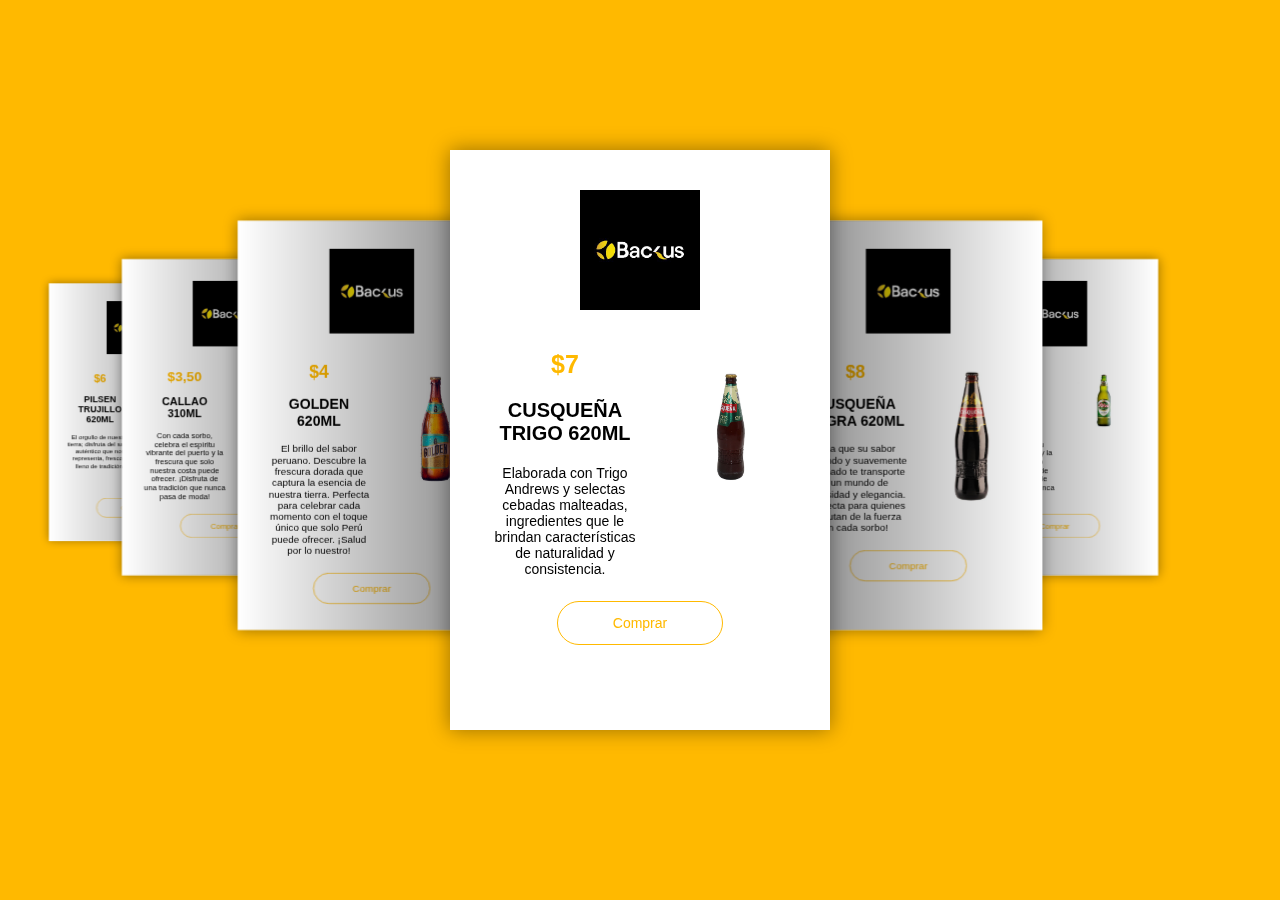
<file: index.html>
<!DOCTYPE html>
<html lang="es">
<head>
    <meta charset="UTF-8">
    <meta name="viewport" content="width=device-width, initial-scale=1.0">
    <title>Galería de producto</title>
    <link rel="stylesheet" href="https://cdnjs.cloudflare.com/ajax/libs/font-awesome/6.6.0/css/all.min.css" integrity="sha512-Kc323vGBEqzTmouAECnVceyQqyqdsSiqLQISBL29aUW4U/M7pSPA/gEUZQqv1cwx4OnYxTxve5UMg5GT6L4JJg==" crossorigin="anonymous" referrerpolicy="no-referrer"/>
    <link rel="stylesheet" href="https://cdn.jsdelivr.net/npm/swiper@11/swiper-bundle.min.css"/>
    <link rel="stylesheet" href="estilo.css">
</head>
<body>

    <div class="swiper mySwiper">
        <div class="swiper-wrapper">

            <div class="swiper-slide">
                <div class="icons">
                    <i class="fa-solid fa-circle-arrow-left"></i>
                    <img src="images/logo.png" alt="">
                    <i class="fa-regular fa-heart"></i>
                </div>
                <div class="product-content">
                    <div class="product-txt">
                        <span>$7</span>
                        <h3 style="color: black;">Cusqueña Trigo 620ml</h3>
                        <p style="color: black;"></p>
                        Elaborada con Trigo Andrews y selectas cebadas malteadas, ingredientes que le brindan características de naturalidad y consistencia.
                        </p>
                    </div>
                    <div class="product-img">
                        <img src="images/CusquenaTrigo620ml.jpg" alt="">
                    </div>
                </div>
                <a href="#" class="btn-1">Comprar</a>
            </div>


            <div class="swiper-slide">
                <div class="icons">
                    <i class="fa-solid fa-circle-arrow-left"></i>
                    <img src="images/logo.png" alt="">
                    <i class="fa-regular fa-heart"></i>
                </div>
                <div class="product-content">
                    <div class="product-txt">
                        <span>$8</span>
                        <h3 style="color: black;">Cusqueña Negra 620ml</h3>
                        <p style="color: black;"></p>
                        Deja que su sabor profundo y suavemente ahumado te transporte a un mundo de intensidad y elegancia. ¡Perfecta para quienes disfrutan de la fuerza en cada sorbo!
                        </p>
                    </div>
                    <div class="product-img">
                        <img src="images/CusquenaNegra620ml.jpg" alt="">
                    </div>
                </div>
                <a href="#" class="btn-1">Comprar</a>
            </div>


            <div class="swiper-slide">
                <div class="icons">
                    <i class="fa-solid fa-circle-arrow-left"></i>
                    <img src="images/logo.png" alt="">
                    <i class="fa-regular fa-heart"></i>
                </div>
                <div class="product-content">
                    <div class="product-txt">
                        <span>$8</span>
                        <h3 style="color: black;">Callao 620ml</h3>
                        <p style="color: black;"></p>
                        Con cada sorbo, celebra el espíritu vibrante del puerto y la frescura que solo nuestra costa puede ofrecer. ¡Disfruta de una tradición que nunca pasa de moda!
                        </p>
                    </div>
                    <div class="product-img">
                        <img src="images/Callao620ml.jpg" alt="">
                    </div>
                </div>
                <a href="#" class="btn-1">Comprar</a>
            </div>


            <div class="swiper-slide">
                <div class="icons">
                    <i class="fa-solid fa-circle-arrow-left"></i>
                    <img src="images/logo.png" alt="">
                    <i class="fa-regular fa-heart"></i>
                </div>
                <div class="product-content">
                    <div class="product-txt">
                        <span>$6</span>
                        <h3 style="color: black;">Pilsen Trujillo 620ml</h3>
                        <p style="color: black;"></p>
                        El orgullo de nuestra tierra; disfruta del sabor auténtico que nos representa, fresco y lleno de tradición.
                        </p>
                    </div>
                    <div class="product-img">
                        <img src="images/PilsenTrujillo620ml.png" alt="">
                    </div>
                </div>
                <a href="#" class="btn-1">Comprar</a>
            </div>


            <div class="swiper-slide">
                <div class="icons">
                    <i class="fa-solid fa-circle-arrow-left"></i>
                    <img src="images/logo.png" alt="">
                    <i class="fa-regular fa-heart"></i>
                </div>
                <div class="product-content">
                    <div class="product-txt">
                        <span>$3,50</span>
                        <h3 style="color: black;">Callao 310ml</h3>
                        <p style="color: black;"></p>
                        Con cada sorbo, celebra el espíritu vibrante del puerto y la frescura que solo nuestra costa puede ofrecer. ¡Disfruta de una tradición que nunca pasa de moda!
                        </p>
                    </div>
                    <div class="product-img">
                        <img src="images/Callao310ml.png" alt="">
                    </div>
                </div>
                <a href="#" class="btn-1">Comprar</a>
            </div>


            <div class="swiper-slide">
                <div class="icons">
                    <i class="fa-solid fa-circle-arrow-left"></i>
                    <img src="images/logo.png" alt="">
                    <i class="fa-regular fa-heart"></i>
                </div>
                <div class="product-content">
                    <div class="product-txt">
                        <span>$4</span>
                        <h3 style="color: black;">Golden 620ml</h3>
                        <p style="color: black;"></p>
                        El brillo del sabor peruano. Descubre la frescura dorada que captura la esencia de nuestra tierra.
                        Perfecta para celebrar cada momento con el toque único que solo Perú puede ofrecer.
                        ¡Salud por lo nuestro!
                        </p>
                    </div>
                    <div class="product-img">
                        <img src="images/Golden610ml.jpg" alt="">
                    </div>
                </div>
                <a href="#" class="btn-1">Comprar</a>
            </div>
        </div>
    </div>

    <script src="https://cdn.jsdelivr.net/npm/swiper@11/swiper-bundle.min.js"></script>
    <script>
        var swiper = new Swiper(".mySwiper", {
            effect: "coverflow",
            grabCursor: true,
            centeredSlides: true,
            slidesPerView: "auto",
            loop: true,
            coverflowEffect: {
                depth: 500,
                modifer:1,
                slidesShadows:true,
                rotate:0,
                stretch:0,
            }
        })
    </script>
</body>
</html>
</file>
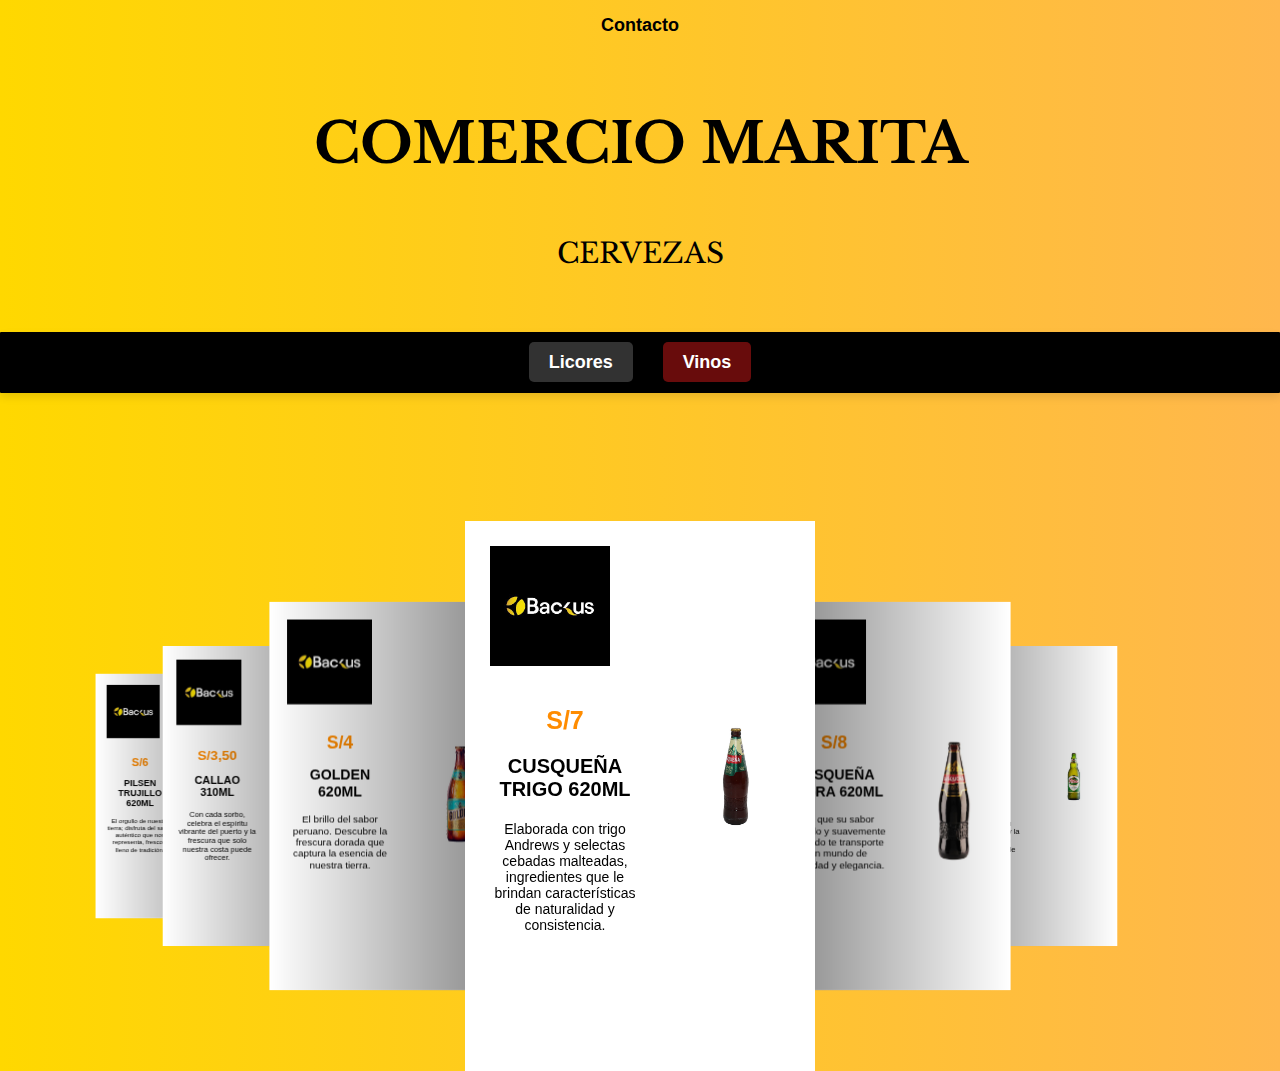
<file: cervezas.html>
<!DOCTYPE html>
<html lang="es">
<head>
    <meta charset="UTF-8">
    <meta name="viewport" content="width=device-width, initial-scale=1.0">
    <title>Galería de producto</title>
    <link rel="stylesheet" href="https://cdnjs.cloudflare.com/ajax/libs/font-awesome/6.6.0/css/all.min.css" integrity="sha512-Kc323vGBEqzTmouAECnVceyQqyqdsSiqLQISBL29aUW4U/M7pSPA/gEUZQqv1cwx4OnYxTxve5UMg5GT6L4JJg==" crossorigin="anonymous" referrerpolicy="no-referrer"/>
    <link rel="stylesheet" href="https://cdn.jsdelivr.net/npm/swiper@11/swiper-bundle.min.css"/>
    <link rel="stylesheet" href="cervezas.css">
    <link href="https://fonts.googleapis.com/css2?family=Libre+Baskerville:ital,wght@0,400;0,700;1,400&family=Playwrite+CU:wght@100..400&display=swap" rel="stylesheet">
    <link href="https://fonts.googleapis.com/css2?family=Playwrite+CU:wght@100..400&display=swap" rel="stylesheet">
</head>
    <div class="contacto">
        <li><a href="contacto.html">Contacto</a></li> 
    </div>

    <h1 class="clase1">COMERCIO MARITA</h1>
    <p class="p1">CERVEZAS</p>
<br>
<br>
<body>

    <div class="contenedor">
        <li><a href="licores.html">Licores</a></li> 
        <li><a href="vinos.html">Vinos</a></li> 
    </div>

    <br>
    <br>
    <br>
    <br>
    <br>
    <br>
    <br>
    <br>
 
    <div class="swiper mySwiper">
        <div class="swiper-wrapper">
            <div class="swiper-slide">
                <div class="icons">
                    <img src="images/logo.png" alt="">
                </div>

                <div class="product-content">
                    <div class="product-txt">
                        <span>S/7</span>
                        <h3 style="color: black;">Cusqueña Trigo 620ml</h3>
                        <p style="color: black;"></p>
                        Elaborada con trigo Andrews y selectas cebadas malteadas, ingredientes que le brindan características de naturalidad y consistencia.
                        </p>
                    </div>
                    <div class="product-img">
                        <img src="images/CusquenaTrigo620ml.jpg" alt="">
                    </div>
                </div>
            </div>


            <div class="swiper-slide">
                <div class="icons">
                    <img src="images/logo.png" alt="">
                </div>
                <div class="product-content">
                    <div class="product-txt">
                        <span>S/8</span>
                        <h3 style="color: black;">Cusqueña Negra 620ml</h3>
                        <p style="color: black;"></p>
                        Deja que su sabor profundo y suavemente ahumado te transporte a un mundo de intensidad y elegancia.
                        </p>
                    </div>
                    <div class="product-img">
                        <img src="images/CusquenaNegra620ml.jpg" alt="">
                    </div>
                </div>
            </div>


            <div class="swiper-slide">
                <div class="icons">
                    <img src="images/logo.png" alt="">
                </div>
                <div class="product-content">
                    <div class="product-txt">
                        <span>S/8</span>
                        <h3 style="color: black;">Callao 620ml</h3>
                        <p style="color: black;"></p>
                        Con cada sorbo, celebra el espíritu vibrante del puerto y la frescura que solo nuestra costa puede ofrecer.
                        </p>
                    </div>
                    <div class="product-img">
                        <img src="images/Callao620ml.jpg" alt="">
                    </div>
                </div>
            </div>


            <div class="swiper-slide">
                <div class="icons">
                    <img src="images/logo.png" alt="">
                </div>
                <div class="product-content">
                    <div class="product-txt">
                        <span>S/6</span>
                        <h3 style="color: black;">Pilsen Trujillo 620ml</h3>
                        <p style="color: black;"></p>
                        El orgullo de nuestra tierra; disfruta del sabor auténtico que nos representa, fresco y lleno de tradición.
                        </p>
                    </div>
                    <div class="product-img">
                        <img src="images/PilsenTrujillo620ml.png" alt="">
                    </div>
                </div>
            </div>


            <div class="swiper-slide">
                <div class="icons">
                    <img src="images/logo.png" alt="">
                </div>
                <div class="product-content">
                    <div class="product-txt">
                        <span>S/3,50</span>
                        <h3 style="color: black;">Callao 310ml</h3>
                        <p style="color: black;"></p>
                        Con cada sorbo, celebra el espíritu vibrante del puerto y la frescura que solo nuestra costa puede ofrecer.
                        </p>
                    </div>
                    <div class="product-img">
                        <img src="images/Callao310ml.png" alt="">
                    </div>
                </div>
            </div>


            <div class="swiper-slide">
                <div class="icons">
                    <img src="images/logo.png" alt="">
                </div>
                <div class="product-content">
                    <div class="product-txt">
                        <span>S/4</span>
                        <h3 style="color: black;">Golden 620ml</h3>
                        <p style="color: black;"></p>
                        El brillo del sabor peruano. Descubre la frescura dorada que captura la esencia de nuestra tierra.
                        </p>
                    </div>
                    <div class="product-img">
                        <img src="images/Golden610ml.jpg" alt="">
                    </div>
                </div>
            </div>
        </div>
    </div>

    <script src="https://cdn.jsdelivr.net/npm/swiper@11/swiper-bundle.min.js"></script>
    <script>
        var swiper = new Swiper(".mySwiper", {
            effect: "coverflow",
            grabCursor: true,
            centeredSlides: true,
            slidesPerView: "auto",
            loop: true,
            coverflowEffect: {
                depth: 500,
                modifer:1,
                slidesShadows:true,
                rotate:0,
                stretch:0,
            }
        })
    </script>
</body>
</html>
</file>
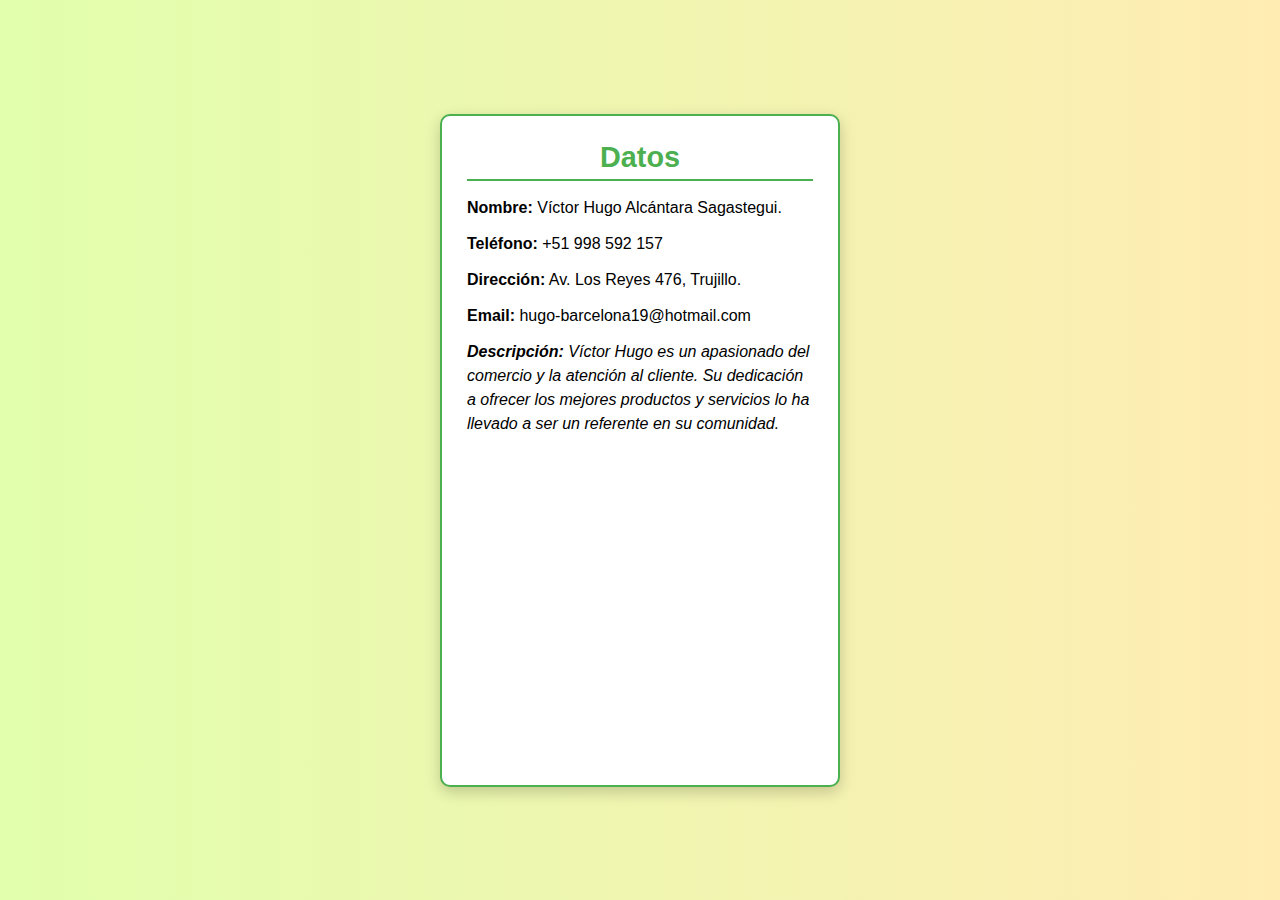
<file: contacto.html>
<!DOCTYPE html>
<html lang="es">
<head>
    <meta charset="UTF-8">
    <meta name="viewport" content="width=device-width, initial-scale=1.0">
    <title>Contacto e información</title>
    <link rel="stylesheet" href="contacto.css">
</head>
<body>
    <section class="owner-info">
        <div class="card">
            <h2>Datos</h2>
            <p><strong>Nombre:</strong> Víctor Hugo Alcántara Sagastegui.</p>
            <p><strong>Teléfono:</strong> +51 998 592 157</p>
            <p><strong>Dirección:</strong> Av. Los Reyes 476, Trujillo.</p>
            <p><strong>Email:</strong> hugo-barcelona19@hotmail.com</p>
            <p><strong>Descripción:</strong> Víctor Hugo es un apasionado del comercio y la atención al cliente. Su dedicación a ofrecer los mejores productos y servicios lo ha llevado a ser un referente en su comunidad.</p>
 
            <div class="map-container">
                <iframe src="https://www.google.com/maps/embed?pb=!1m14!1m8!1m3!1d246.89444184919904!2d-79.0572659!3d-8.0697205!3m2!1i1024!2i768!4f13.1!3m3!1m2!1s0x91ad3e796ca96f0f%3A0xedd8d47cc85e08b9!2sLos%20Reyes%20476%2C%20V%C3%ADctor%20Larco%20Herrera%2013013!5e0!3m2!1ses-419!2spe!4v1727540161637!5m2!1ses-419!2spe" width="100%" height="300" style="border:0;" allowfullscreen="" loading="lazy" referrerpolicy="no-referrer-when-downgrade"></iframe>
            </div>
        </div>
    </section>
</body>
</html>
</file>
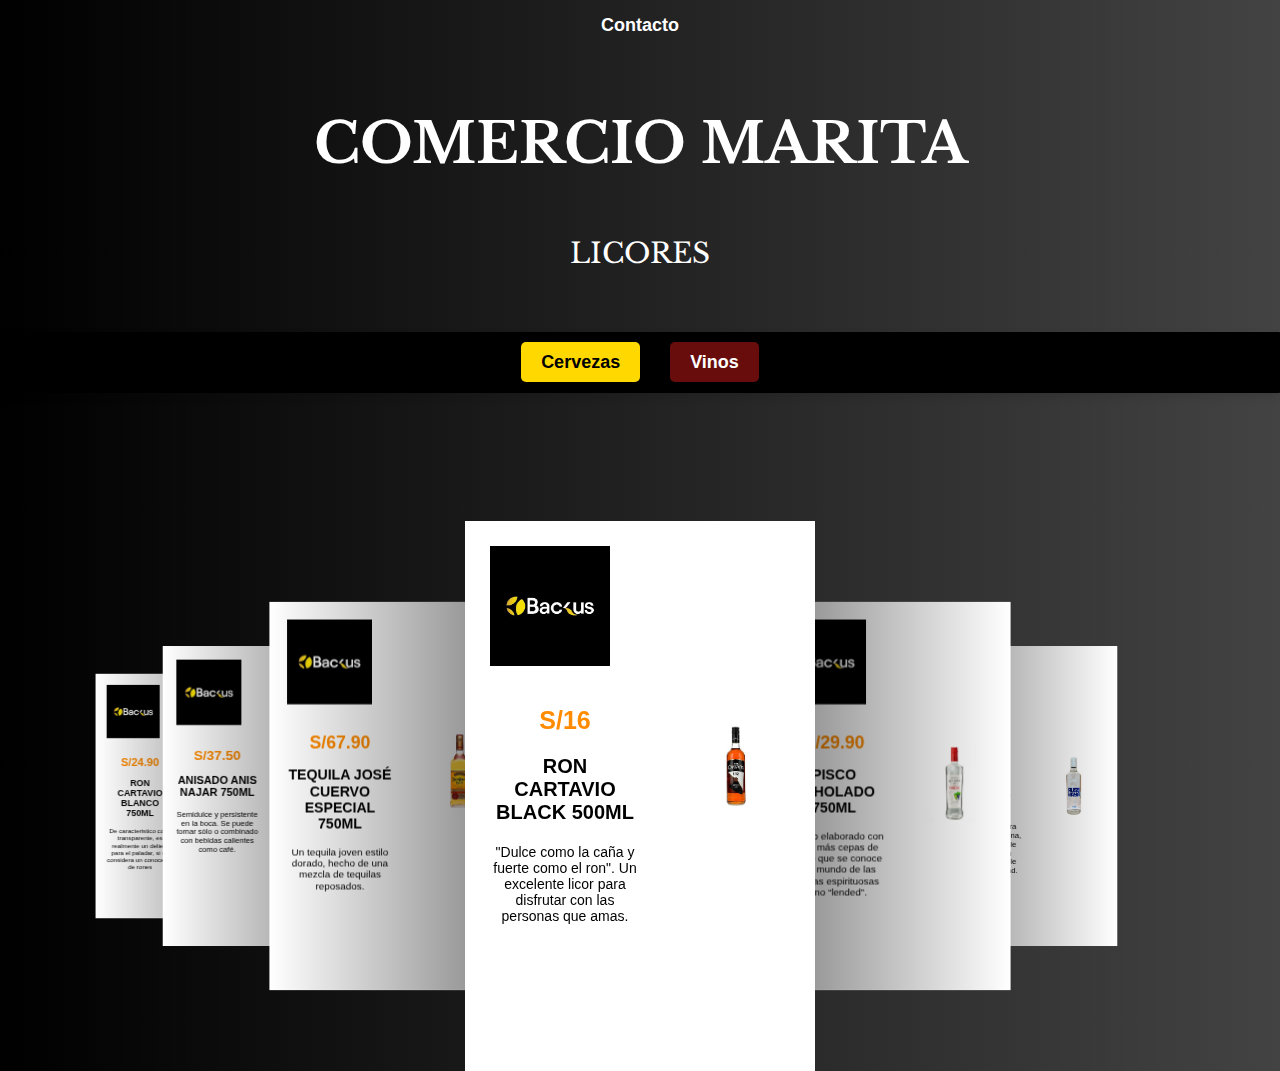
<file: licores.html>
<!DOCTYPE html>
<html lang="en">
<head>
    <meta charset="UTF-8">
    <meta name="viewport" content="width=device-width, initial-scale=1.0">
    <title>Galería de producto</title>
    <link rel="stylesheet" href="https://cdnjs.cloudflare.com/ajax/libs/font-awesome/6.6.0/css/all.min.css" integrity="sha512-Kc323vGBEqzTmouAECnVceyQqyqdsSiqLQISBL29aUW4U/M7pSPA/gEUZQqv1cwx4OnYxTxve5UMg5GT6L4JJg==" crossorigin="anonymous" referrerpolicy="no-referrer"/>
    <link rel="stylesheet" href="https://cdn.jsdelivr.net/npm/swiper@11/swiper-bundle.min.css"/>
    <link rel="stylesheet" href="licores.css">
    <link href="https://fonts.googleapis.com/css2?family=Libre+Baskerville:ital,wght@0,400;0,700;1,400&family=Playwrite+CU:wght@100..400&display=swap" rel="stylesheet">
    <link href="https://fonts.googleapis.com/css2?family=Playwrite+CU:wght@100..400&display=swap" rel="stylesheet">
</head>
    <div class="contacto">
        <li><a href="contacto.html">Contacto</a></li> 
    </div>
    
    <h1 class="clase1">COMERCIO MARITA</h1>
    <p class="p1">LICORES</p>
<br>
<br>
<body>

    <div class="contenedor">
        <li><a href="cervezas.html" style="color: #000000;">Cervezas</a></li>
        <li><a href="vinos.html">Vinos</a></li>
    </div>

    <br>
    <br>
    <br>
    <br>
    <br>
    <br>
    <br>
    <br>

    <div class="swiper mySwiper">
        <div class="swiper-wrapper">
            <div class="swiper-slide">
                <div class="icons">
                    <img src="images/logo.png" alt="">
                </div>
                <div class="product-content">
                    <div class="product-txt">
                        <span>S/16</span>
                        <h3 style="color: black;">Ron Cartavio Black 500ml</h3>
                        <p style="color: black;"></p>
                        "Dulce como la caña y fuerte como el ron". Un excelente licor para disfrutar con las personas que amas.
                        </p>
                    </div>
                    <div class="product-img">
                        <img src="images/CartavioBlack500ml..jpg" alt="">
                    </div>
                </div>
            </div>


            <div class="swiper-slide">
                <div class="icons">
                    <img src="images/logo.png" alt="">
                </div>
                <div class="product-content">
                    <div class="product-txt">
                        <span>S/29.90</span>
                        <h3 style="color: black;">Pisco Acholado 750ml</h3>
                        <p style="color: black;"></p>
                        Ha sido elaborado con dos o más cepas de uva, lo que se conoce en el mundo de las bebidas espirituosas como “lended”.
                        </p>
                    </div>
                    <div class="product-img">
                        <img src="images/PiscoAcholado750ml..jpg" alt="">
                    </div>
                </div>
            </div>


            <div class="swiper-slide">
                <div class="icons">
                    <img src="images/logo.png" alt="">
                </div>
                <div class="product-content">
                    <div class="product-txt">
                        <span>S/24.90</span>
                        <h3 style="color: black;">Vodka Russkaya 750ml</h3>
                        <p style="color: black;"></p>
                        Presenta una textura aterciopelada cristalina, delicada por su triple destilación con un proceso único que le otorga purezacalidad.
                        </p>
                    </div>
                    <div class="product-img">
                        <img src="images/VodkaRusskaya750ml.jpg" alt="">
                    </div>
                </div>
            </div>


            <div class="swiper-slide">
                <div class="icons">
                    <img src="images/logo.png" alt="">
                </div>
                <div class="product-content">
                    <div class="product-txt">
                        <span>S/24.90</span>
                        <h3 style="color: black;">Ron Cartavio Blanco 750ml</h3>
                        <p style="color: black;"></p>
                        De caracteristico color transparente, es realmente un deliete para el paladar, si se considera un conocedor de rones
                        </p>
                    </div>
                    <div class="product-img">
                        <img src="images/RonBlancoCartavio750ml.jpg" alt="">
                    </div>
                </div>
            </div>


            <div class="swiper-slide">
                <div class="icons">
                    <img src="images/logo.png" alt="">
                </div>
                <div class="product-content">
                    <div class="product-txt">
                        <span>S/37.50</span>
                        <h3 style="color: black;">Anisado Anis Najar 750ml</h3>
                        <p style="color: black;"></p>
                        Semidulce y persistente en la boca. Se puede tomar sólo o combinado con bebidas calientes como café.
                        </p>
                    </div>
                    <div class="product-img">
                        <img src="images/AnisadoAnisNajarSemiDulceEspecial750ml.jpg" alt="">
                    </div>
                </div>
            </div>


            <div class="swiper-slide">
                <div class="icons">
                    <img src="images/logo.png" alt="">
                </div>
                <div class="product-content">
                    <div class="product-txt">
                        <span>S/67.90</span>
                        <h3 style="color: black;">Tequila José Cuervo Especial 750ml</h3>
                        <p style="color: black;"></p>
                        Un tequila joven estilo dorado, hecho de una mezcla de tequilas reposados.
                        </p>
                    </div>
                    <div class="product-img">
                        <img src="images/TequilaJoseCuervoEspecialReposado750ml.jpg" alt="">
                    </div>
                </div>
            </div>

    <script src="https://cdn.jsdelivr.net/npm/swiper@11/swiper-bundle.min.js"></script>
    <script>
        var swiper = new Swiper(".mySwiper", {
            effect: "coverflow",
            grabCursor: true,
            centeredSlides: true,
            slidesPerView: "auto",
            loop: true,
            coverflowEffect: {
                depth: 500,
                modifer:1,
                slidesShadows:true,
                rotate:0,
                stretch:0,
            }
        })
    </script>
    
</body>
</html>
</file>
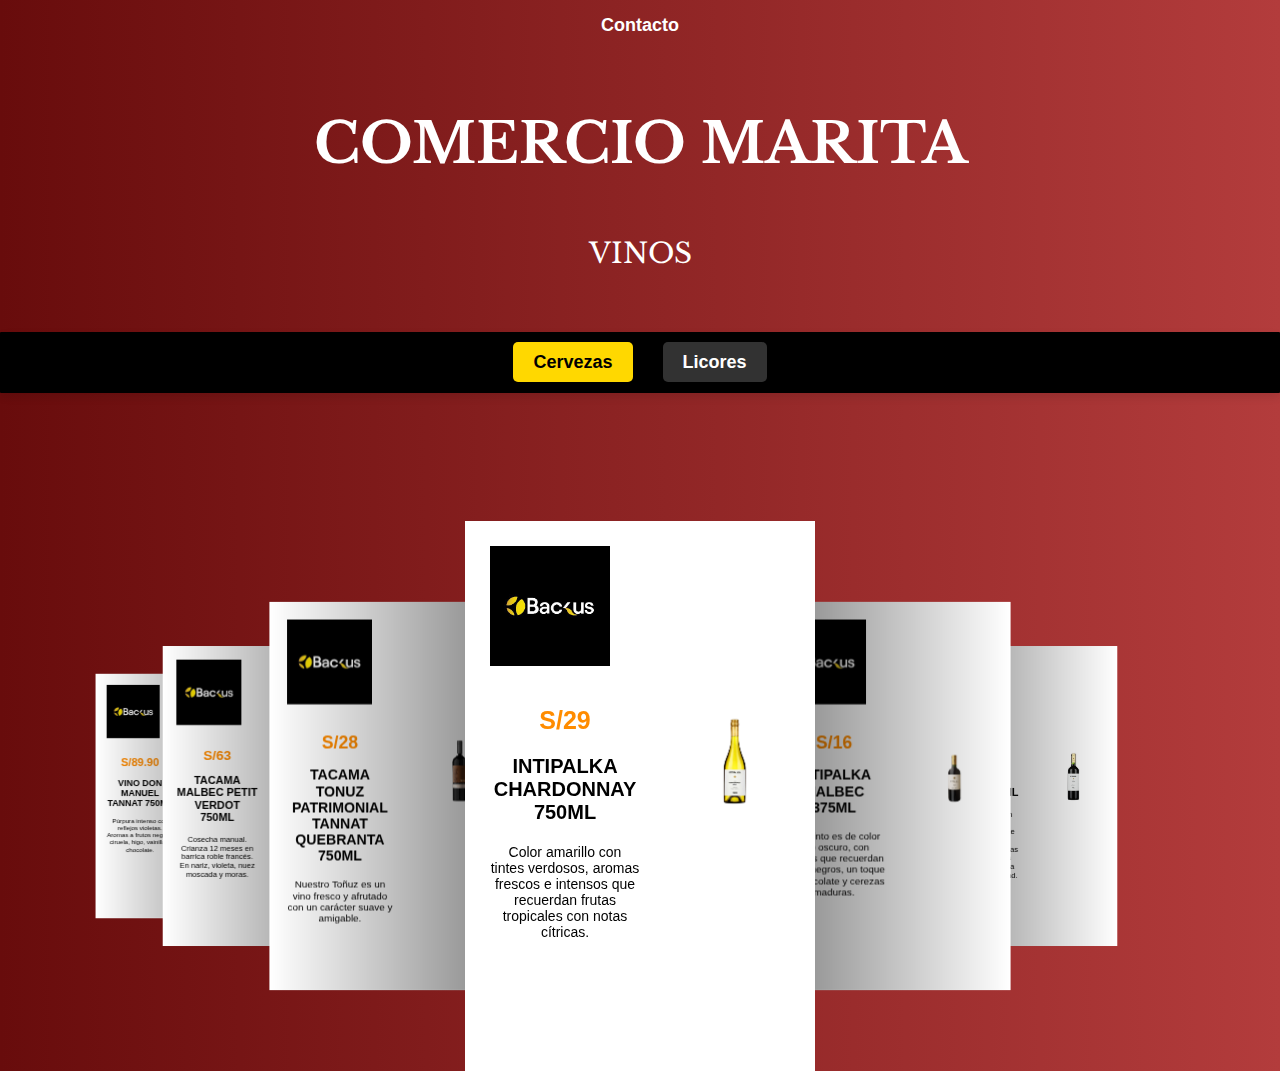
<file: vinos.html>
<!DOCTYPE html>
<html lang="en">
<head>
    <meta charset="UTF-8">
    <meta name="viewport" content="width=device-width, initial-scale=1.0">
    <title>Galería de producto</title>
    <link rel="stylesheet" href="https://cdnjs.cloudflare.com/ajax/libs/font-awesome/6.6.0/css/all.min.css" integrity="sha512-Kc323vGBEqzTmouAECnVceyQqyqdsSiqLQISBL29aUW4U/M7pSPA/gEUZQqv1cwx4OnYxTxve5UMg5GT6L4JJg==" crossorigin="anonymous" referrerpolicy="no-referrer"/>
    <link rel="stylesheet" href="https://cdn.jsdelivr.net/npm/swiper@11/swiper-bundle.min.css"/>
    <link rel="stylesheet" href="vinos.css">
    <link href="https://fonts.googleapis.com/css2?family=Libre+Baskerville:ital,wght@0,400;0,700;1,400&family=Playwrite+CU:wght@100..400&display=swap" rel="stylesheet">
    <link href="https://fonts.googleapis.com/css2?family=Playwrite+CU:wght@100..400&display=swap" rel="stylesheet">
</head>
    <div class="contacto">
        <li><a href="contacto.html">Contacto</a></li> 
    </div>

    <h1 class="clase1">COMERCIO MARITA</h1>
    <p class="p1">VINOS</p>
<br>
<br>
<body>

    <div class="contenedor">
        <li><a href="cervezas.html" style="color: #000000;">Cervezas</a></li>
        <li><a href="licores.html">Licores</a></li> 
    </div>

    <br>
    <br>
    <br>
    <br>
    <br>
    <br>
    <br>
    <br>
    
    <div class="swiper mySwiper">
        <div class="swiper-wrapper">
            <div class="swiper-slide">
                <div class="icons">
                    <img src="images/logo.png" alt="">
                </div>
                <div class="product-content">
                    <div class="product-txt">
                        <span>S/29</span>
                        <h3 style="color: black;">Intipalka Chardonnay 750ml</h3>
                        <p style="color: black;"></p>
                        Color amarillo con tintes verdosos, aromas frescos e intensos que recuerdan frutas tropicales con notas cítricas.
                        </p>
                    </div>
                    <div class="product-img">
                        <img src="images/INTIPALKACHARDONNAY750ml.jpg" alt="">
                    </div>
                </div>
            </div>


            <div class="swiper-slide">
                <div class="icons">
                    <img src="images/logo.png" alt="">
                </div>
                <div class="product-content">
                    <div class="product-txt">
                        <span>S/16</span>
                        <h3 style="color: black;">Intipalka Malbec 375ml</h3>
                        <p style="color: black;"></p>
                        Este tinto es de color rojo oscuro, con aromas que recuerdan frutos negros, un toque de chocolate y cerezas maduras. 
                        </p>
                    </div>
                    <div class="product-img">
                        <img src="images/INTIPALKAMALBEC375ml.jpg" alt="">
                    </div>
                </div>
            </div>


            <div class="swiper-slide">
                <div class="icons">
                    <img src="images/logo.png" alt="">
                </div>
                <div class="product-content">
                    <div class="product-txt">
                        <span>S/24.90</span>
                        <h3 style="color: black;">Intipalka Syrah 750ml</h3>
                        <p style="color: black;"></p>
                        Color rojo rubí con reflejos violetas. Aromas frescos que recuerdan a frambuesas, especias dulces y una nota ligeramente cárnica propio de la variedad.
                        </p>
                    </div>
                    <div class="product-img">
                        <img src="images/INTIPALKASYRAH750ml.jpg" alt="">
                    </div>
                </div>
            </div>


            <div class="swiper-slide">
                <div class="icons">
                    <img src="images/logo.png" alt="">
                </div>
                <div class="product-content">
                    <div class="product-txt">
                        <span>S/89.90</span>
                        <h3 style="color: black;">Vino Don Manuel Tannat 750ml</h3>
                        <p style="color: black;"></p>
                        Púrpura intenso con reflejos violetas. Aromas a frutos negros, ciruela, higo, vainilla y chocolate.
                        </p>
                    </div>
                    <div class="product-img">
                        <img src="images/DonManuelTacama.jpg" alt="">
                    </div>
                </div>
            </div>


            <div class="swiper-slide">
                <div class="icons">
                    <img src="images/logo.png" alt="">
                </div>
                <div class="product-content">
                    <div class="product-txt">
                        <span>S/63</span>
                        <h3 style="color: black;">Tacama Malbec Petit Verdot 750ml</h3>
                        <p style="color: black;"></p>
                        Cosecha manual. Crianza 12 meses en barrica roble francés. En nariz, violeta, nuez moscada y moras.
                        </p>
                    </div>
                    <div class="product-img">
                        <img src="images/TacamaMalbecPetitVerdot750ml.jpg" alt="">
                    </div>
                </div>
            </div>


            <div class="swiper-slide">
                <div class="icons">
                    <img src="images/logo.png" alt="">
                </div>
                <div class="product-content">
                    <div class="product-txt">
                        <span>S/28</span>
                        <h3 style="color: black;">Tacama Tonuz Patrimonial Tannat Quebranta 750ml</h3>
                        <p style="color: black;"></p>
                        Nuestro Toñuz es un vino fresco y afrutado con un carácter suave y amigable.
                        </p>
                    </div>
                    <div class="product-img">
                        <img src="images/TacamaTonuzPatrimonialTannatQuebranta750ml.jpg" alt="">
                    </div>
                </div>
            </div>


    <script src="https://cdn.jsdelivr.net/npm/swiper@11/swiper-bundle.min.js"></script>
    <script>
        var swiper = new Swiper(".mySwiper", {
            effect: "coverflow",
            grabCursor: true,
            centeredSlides: true,
            slidesPerView: "auto",
            loop: true,
            coverflowEffect: {
                depth: 500,
                modifer:1,
                slidesShadows:true,
                rotate:0,
                stretch:0,
            }
        })
    </script>
</body>
</html>
</file>
<file: estilo.css>
html,
body{
    position: relative;
    height: 100%;
}

body{
    background-color: #FFB900;
    font-family: Helvetica Neue, Helvetica;
    font-size: 14px;
    color: #000;
    margin: 0;
    padding: 0;
}

.swiper{
    width: 100%;
    padding: 150px 0 50px 0;
}

.swiper-slide{
    width: 300px;
    height: 500px;
    background-color: #ffffff;
    box-shadow: 0 0 20px rgba(0,0,0,0.4);
    padding: 40px;
    text-align:center;
}

.icons{
    display: flex;
    justify-content: space-between;
    align-items: center;
    margin-bottom: 40px;
}

.icons i{
    font-size: 20px;
    color: #FFB900;
}

.icons img{
    width: 120px;
}

.product-content{
    display: flex;
    justify-content: space-between;
}

.product-txt{
    flex-basis: 50%;
}

.product-txt span{
    font-size: 25px;
    color: #FFB900;
    font-weight: bold;
}

.product-txt h3{
    font-size: 20px;
    color: #FFFFFF;
    text-transform: uppercase;
}

.product-txt p{
    font-size: 14px;
    color: #C4C4C4;
}

.product-img{
    flex-basis: 50%;
    text-align: right;
}

.product-img img{
    width: 120px;
}

.btn-1{
    display: inline-block;
    padding: 13px 55px;
    border: 1px solid #FFB900;
    border-radius: 25px;
    color: #FFB900;
    text-decoration: none;
    margin-top: 10px;   
}
</file>
<file: cervezas.css>
html,

body{
    position: relative;
}

.contenedor {
    display: flex;
    justify-content: center;
    align-items: center;
    background-color: #000000;
    padding: 20px;
    border-radius: 1px;
    box-shadow: 0 4px 8px rgba(0, 0, 0, 0.1);
}

.contenedor li {
    list-style: none;
    margin: 0 15px;
}

.contenedor li a {
    text-decoration: none;
    font-size: 18px;
    font-weight: bold;
    color: #fff;
    padding: 10px 20px;
    border-radius: 5px;
    transition: background-color 0.3s ease;
}

.contenedor li a[href="licores.html"] {
    background-color: #323232;
}

.contenedor li a[href="vinos.html"] {
    background-color: #680c0c;
}

.contacto {
    color: #000;
    display: flex;
    justify-content: center;
    align-items: center;
    padding: 15px;
}

.contacto li {
    list-style: none;
}

.contacto li a {
    text-decoration: none;
    font-size: 18px;
    font-weight: bold;
    color: #000000;
    padding: 10px 20px;
    transition: background-color 0.3s ease;
}

.clase1{
    color: #000000;
    text-align: center;
    padding: 20px;
    font-size: 4em;
    font-family: "Libre Baskerville", serif;
}

.p1{
    color: #000000;
    text-align: center;
    font-size: 2em;
    font-family: "Libre Baskerville", serif;
    font-size: 2em;
    padding: 1px;
}

body{
    background: linear-gradient(to right, #ffd800, #ffb74d);
    font-family: Helvetica Neue, Helvetica;
    font-size: 14px;
    color: #000;
    margin: 0;
    padding: 0;
}

.swiper{
    width: 100%;
}

.swiper-slide{
    width: 300px;
    height: 500px;
    background-color: #ffffff;
    padding: 25px;
    text-align:center;
}

.icons{
    display: flex;
    justify-content: space-between;
    align-items: center;
    margin-bottom: 40px;
}

.icons i{
    font-size: 20px;
    color: #cc7102;
}

.icons img{
    width: 120px;
}

.product-content{
    display: flex;
    justify-content: space-between;
}

.product-txt{
    flex-basis: 50%;
}

.product-txt span{
    font-size: 25px;
    color: #FF8C00;
    font-weight: bold;
}

.product-txt h3{
    font-size: 20px;
    color: #FFFFFF;
    text-transform: uppercase;
}

.product-txt p{
    font-size: 14px;
    color: #C4C4C4;
}

.product-img{
    flex-basis: 50%;
    text-align: right;
}

.product-img img{
    width: 110px;
}
</file>
<file: contacto.css>
* {
    margin: 0;
    padding: 0;
    box-sizing: border-box;
}

body {
    font-family: 'Arial', sans-serif;
    background: linear-gradient(to right, #e1ffad, #ffecb3);
    color: #000000;
    display: flex;
    justify-content: center;
    align-items: center;
    height: 100vh;
    padding: 20px;
}


.owner-info {
    display: flex;
    justify-content: center;
    align-items: center;
}

.card {
    background-color: #ffffff;
    border-radius: 10px;
    border: 2px solid #4CAF50; /* Borde verde */
    box-shadow: 0 5px 15px rgba(0, 0, 0, 0.2);
    padding: 25px;
    width: 400px; /* Aumenta el ancho de la tarjeta */
    text-align: left;
    transition: all 0.3s ease;
}

.card:hover {
    transform: scale(1.05);
    box-shadow: 0 15px 30px rgba(0, 0, 0, 0.3);
}

.card h2 {
    color: #4CAF50; /* Título verde */
    margin-bottom: 15px;
    font-size: 1.8em;
    border-bottom: 2px solid #4CAF50; /* Subrayado */
    padding-bottom: 5px;
    text-align: center; /* Centrar el texto */
}

.card p {
    margin-bottom: 12px;
    line-height: 1.5;
}

.card strong {
    color: #000000; /* Color de texto fuerte */
}

.card p:last-of-type {
    font-style: italic;
    color: #000000;
}

.map-container {
    margin-top: 20px; /* Espaciado superior para separar del contenido */
    border-radius: 8px;
    overflow: hidden; /* Para asegurar que el mapa tenga bordes redondeados */
}

.inicio {
    color: #000000;
    display: flex;
    justify-content: center;
    align-items: center;
    padding: 15px;
}

.inicio li {
    list-style: none;
}

.inicio li a {
    text-decoration: none;
    font-size: 18px;
    font-weight: bold;
    color: #000000;
    padding: 10px 20px;
    transition: background-color 0.3s ease;
}
</file>
<file: licores.css>
html,

body{
    position: relative;
}

.contenedor {
    display: flex;
    justify-content: center;
    align-items: center;
    background-color: #000000;
    padding: 20px;
    border-radius: 1px;
    box-shadow: 0 4px 8px rgba(0, 0, 0, 0.1);
}

.contenedor li {
    list-style: none;
    margin: 0 15px;
}

.contenedor li a {
    text-decoration: none;
    font-size: 18px;
    font-weight: bold;
    color: #fff;
    padding: 10px 20px;
    border-radius: 5px;
    transition: background-color 0.3s ease;
}

.contenedor li a[href="cervezas.html"] {
    background-color: #ffd800;
}

.contenedor li a[href="vinos.html"] {
    background-color: #680c0c;
}

.contacto {
    color: #ffffff;
    display: flex;
    justify-content: center;
    align-items: center;
    padding: 15px;
}

.contacto li {
    list-style: none;
}

.contacto li a {
    text-decoration: none;
    font-size: 18px;
    font-weight: bold;
    color: #ffffff;
    padding: 10px 20px;
    transition: background-color 0.3s ease;
}

.clase1{
    color: #ffffff;
    text-align: center;
    padding: 20px;
    font-size: 4em;
    font-family: "Libre Baskerville", serif;
}

.p1{
    color: #ffffff;
    text-align: center;
    font-size: 2em;
    font-family: "Libre Baskerville", serif;
    font-size: 2em;
    padding: 1px;
}

body{
    background: linear-gradient(to right, #000000, #434343);
    font-family: Helvetica Neue, Helvetica;
    font-size: 14px;
    color: #000;
    margin: 0;
    padding: 0;
}

.swiper{
    width: 100%;
}

.swiper-slide{
    width: 300px;
    height: 500px;
    background-color: #ffffff;
    padding: 25px;
    text-align:center;
}

.icons{
    display: flex;
    justify-content: space-between;
    align-items: center;
    margin-bottom: 40px;
}

.icons i{
    font-size: 20px;
    color: #cc7102;
}

.icons img{
    width: 120px;
}

.product-content{
    display: flex;
    justify-content: space-between;
}

.product-txt{
    flex-basis: 50%;
}

.product-txt span{
    font-size: 25px;
    color: #FF8C00;
    font-weight: bold;
}

.product-txt h3{
    font-size: 20px;
    color: #FFFFFF;
    text-transform: uppercase;
}

.product-txt p{
    font-size: 14px;
    color: #C4C4C4;
}

.product-img{
    flex-basis: 50%;
    text-align: right;
}

.product-img img{
    width: 110px;
}
</file>
<file: vinos.css>
html,

body{
    position: relative;
}

.contenedor {
    display: flex;
    justify-content: center;
    align-items: center;
    background-color: #000000;
    padding: 20px;
    border-radius: 1px;
    box-shadow: 0 4px 8px rgba(0, 0, 0, 0.1);
}

.contenedor li {
    list-style: none;
    margin: 0 15px;
}

.contenedor li a {
    text-decoration: none;
    font-size: 18px;
    font-weight: bold;
    color: #fff;
    padding: 10px 20px;
    border-radius: 5px;
    transition: background-color 0.3s ease;
}

.contenedor li a[href="cervezas.html"] {
    background-color: #ffd800;
}

.contenedor li a[href="licores.html"] {
    background-color: #323232;
}

.contacto {
    color: #ffffff;
    display: flex;
    justify-content: center;
    align-items: center;
    padding: 15px;
}

.contacto li {
    list-style: none;
}

.contacto li a {
    text-decoration: none;
    font-size: 18px;
    font-weight: bold;
    color: #ffffff;
    padding: 10px 20px;
    transition: background-color 0.3s ease;
}

.clase1{
    color: #ffffff;
    text-align: center;
    padding: 20px;
    font-size: 4em;
    font-family: "Libre Baskerville", serif;
}

.p1{
    color: #ffffff;
    text-align: center;
    font-size: 2em;
    font-family: "Libre Baskerville", serif;
    font-size: 2em;
    padding: 1px;
}

body{
    background: linear-gradient(to right, #680c0c, #b33c3c);
    font-family: Helvetica Neue, Helvetica;
    font-size: 14px;
    color: #000;
    margin: 0;
    padding: 0;
}

.swiper{
    width: 100%;
}

.swiper-slide{
    width: 300px;
    height: 500px;
    background-color: #ffffff;
    padding: 25px;
    text-align:center;
}

.icons{
    display: flex;
    justify-content: space-between;
    align-items: center;
    margin-bottom: 40px;
}

.icons i{
    font-size: 20px;
    color: #cc7102;
}

.icons img{
    width: 120px;
}

.product-content{
    display: flex;
    justify-content: space-between;
}

.product-txt{
    flex-basis: 50%;
}

.product-txt span{
    font-size: 25px;
    color: #FF8C00;
    font-weight: bold;
}

.product-txt h3{
    font-size: 20px;
    color: #FFFFFF;
    text-transform: uppercase;
}

.product-txt p{
    font-size: 14px;
    color: #C4C4C4;
}

.product-img{
    flex-basis: 50%;
    text-align: right;
}

.product-img img{
    width: 110px;
}
</file>
